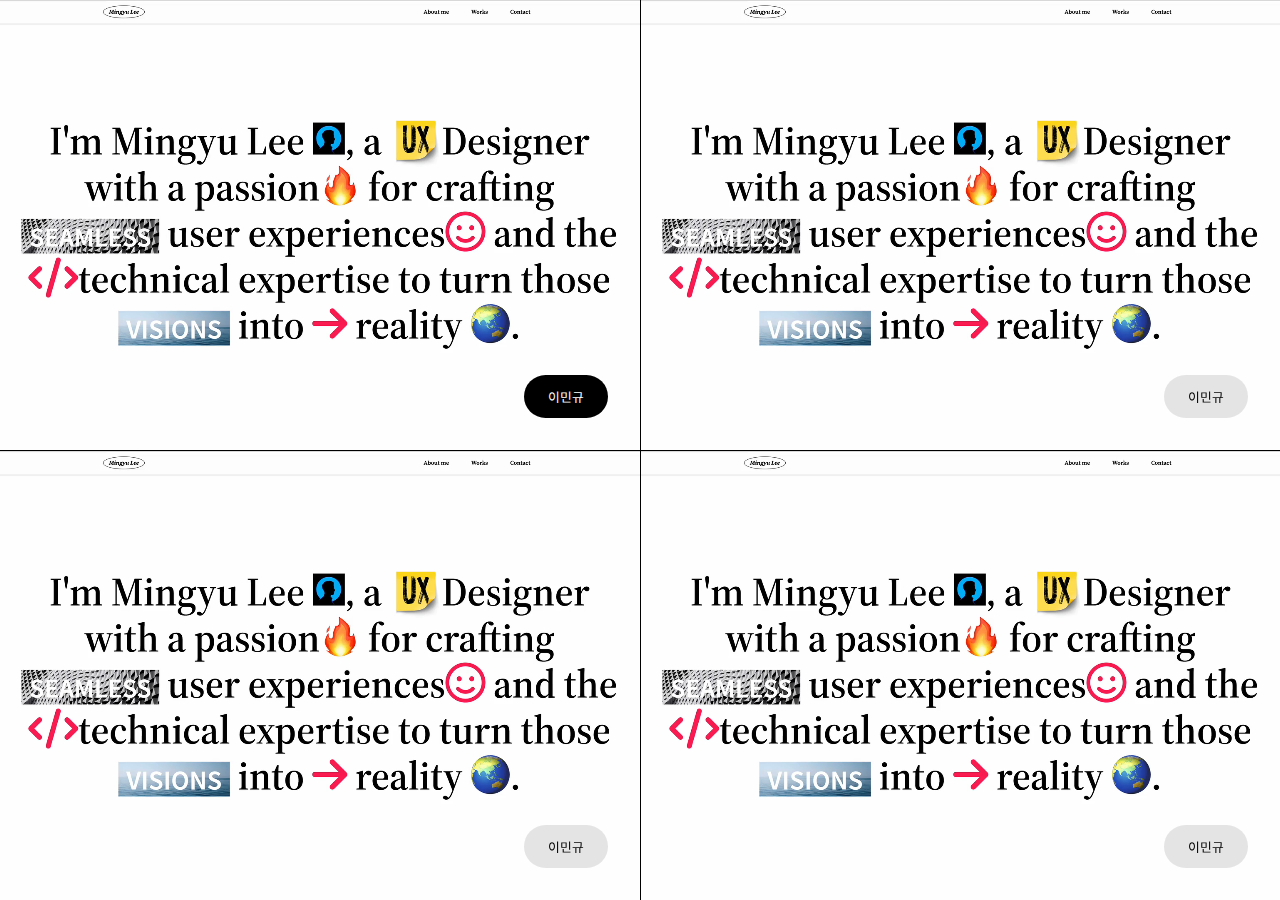
<file: index.html>
<!DOCTYPE html>
<html>
<head>
    <meta charset="UTF-8">  
    <title>디지털 퍼블리싱</title> 
    <link rel="stylesheet" type="text/css" href="style/main.css">
</head>
<body>



<div class="wrapper">
    <div class="column">

        <div class="work light">
            <video autoplay muted loop class="video">
                <source src="assets/sample_video.mp4" type="video/mp4">
            </video>
            <a class="cbnu-label-link" href="works/01/index.html">
                <div class="cbnu-label">
                    <div class="cbnu-landing-spacer"></div>
                    <div class="cbnu-label-inner">
                        <div class="cbnu-landing-spacer"></div>
                        <div class="cbnu-landing-button">이민규</div>
                    </div>
                </div>
            </a>
        </div>

        <div class="work light">
            <video autoplay muted loop class="video">
                <source src="assets/sample_video.mp4" type="video/mp4">
            </video>
            <a class="cbnu-label-link" href="works/02/index.html">
                <div class="cbnu-label">
                    <div class="cbnu-landing-spacer"></div>
                    <div class="cbnu-label-inner">
                        <div class="cbnu-landing-spacer"></div>
                        <div class="cbnu-landing-button">이민규</div>
                    </div>
                </div>
            </a>
        </div>

    </div>
    <div class="column">
        
        <div class="work light">
            <video autoplay muted loop class="video">
                <source src="assets/sample_video.mp4" type="video/mp4">
            </video>
            <a class="cbnu-label-link" href="works/03/index.html">
                <div class="cbnu-label">
                    <div class="cbnu-landing-spacer"></div>
                    <div class="cbnu-label-inner">
                        <div class="cbnu-landing-spacer"></div>
                        <div class="cbnu-landing-button">이민규</div>
                    </div>
                </div>
            </a>
        </div>
        <div class="work light">
            <video autoplay muted loop class="video">
                <source src="assets/sample_video.mp4" type="video/mp4">
            </video>
            <a class="cbnu-label-link" href="works/04/index.html">
                <div class="cbnu-label">
                    <div class="cbnu-landing-spacer"></div>
                    <div class="cbnu-label-inner">
                        <div class="cbnu-landing-spacer"></div>
                        <div class="cbnu-landing-button">이민규</div>
                    </div>
                </div>
            </a>
        </div>
    </div>
</div>



</body>
</html>
</file>
<file: style/main.css>
@import url('https://fonts.googleapis.com/css2?family=Noto+Sans+KR:wght@100;400&display=swap');

body{
    font-family: 'Noto Sans kr',sans-serif;
    margin:0;
    background-color: #000000;
}

/* header styling */

#cbnu-back-button{
    text-align: center;
    padding: 0.5rem;
    border-radius: 1rem;
    transition: background-color 0.25s;
}

#cbnu-back-button:link {
    color: black;
    background-color: #f1f1f1;
    text-decoration: none;
}
  
#cbnu-back-button:visited {
    color: black;
    background-color: #f1f1f1;
    text-decoration: none;
}

#cbnu-back-button:hover {
    color: white;
    background-color: black;
    text-decoration: none;
}

#cbnu-back-button:active {
    color: white;
    background-color: black;
    text-decoration: none;
}

#cbnu-header{
    font-family: 'Noto Sans kr';
    font-size: 0.80rem;
    padding: 6px 12px;
    background-color:white;
    box-shadow: 0px 4px 12px rgba(0, 0, 0, 0.05);

    border-bottom: 1px solid #dfdfdf;

    position:fixed;
    width: 100%;
    box-sizing: border-box;
    z-index: 10;
    top:0;
}

#cbnu-header-inner{
    display: flex;
    flex-direction: row;
    align-items: center;
    max-width: 1400px;
    margin: 0 auto;
}

#cbnu-heading-1{
    font-size: 0.80rem;
    font-weight: 100;
    margin: 0;
}

#cbnu-back-button{
    width: 4rem;
}

#cbnu-header-team{
    width: 4rem;
    text-align: right;
}

#cbnu-header-spacer{
    flex-grow: 1;
}

/* end of header styling */


.wrapper{
    display: flex;
    flex-direction: row;
    width: 100%;
    height: 100vh;
    gap:1px;
}

.row{
    display: flex;
    flex-direction: row;
    width: 100%;
    flex-grow: 1;
    flex-basis: 0;
    gap: 1px;

}

.row > * {
    flex-grow: 1;
    flex-basis: 0;
    position: relative;
}

.column{
    display: flex;
    flex-direction: column;
    width: 100%;
    flex-grow: 1;
    flex-basis: 0;
    gap: 1px;
}

.column > * {
    flex-grow: 1;
    flex-basis: 0;
    position: relative;
}


  

/* .title{
    flex-grow: 1;
    flex-basis: 0;
}

.work{
    flex-grow: 1;
    flex-basis: 0;
} */

.work > video{
    position: absolute;
    top: 0;
    left: 0;
    width: 100%;
    height: 100%;
    object-fit: cover;
    object-position: center;
}

.work.light{
    color:black;
}



.cbnu-landing-heading-1{
    margin:0;
    font-size: 5rem;
    line-height: 5rem;
    font-weight: 100;
}

.cbnu-landing-heading-2{
    margin:0;

}

.cbnu-landing-paragraph{
    margin:0;

}

.title{
    box-sizing: border-box;
    /* padding: 2rem; */
    background-color: #0a2424 ;
    color: #79fdc1;
}
.title-inner{
    box-sizing: border-box;
    padding: 2rem;
    display: flex;
    flex-direction: column;
    height: 100%;
}

.cbnu-landing-title-info{
    display: flex;
}

.cbnu-landing-spacer{
    flex-grow: 1;
}

.cbnu-label{
    position: relative;
    z-index: 10;
    width: 100%;
    height: 100%;
    display: flex;
    flex-direction: column;
    padding: 2rem;
    box-sizing: border-box;
}

.cbnu-label-inner{
    display: flex;
    flex-direction: row;
    
}

.cbnu-label-heading-2{
    margin: 0;
    font-size: 1rem;
}

.cbnu-landing-button{
    padding: 0.75rem 1.5rem;
    background-color: #bababa5f;
    backdrop-filter: blur(8px);
    border-radius: 1.5rem;
    font-size: 0.8rem;
    color: #000000;
}

.cbnu-label:hover{
    cursor: pointer;
}

.cbnu-label:hover > .cbnu-label-inner > .cbnu-landing-button{
    color: #ffffff;
    background-color: #000000;
    text-decoration: none;
}

.cbnu-label-link:link {
    color: #000000;

    text-decoration: none;
}
  
.cbnu-label-link:visited {
    color: #000000;

    text-decoration: none;
}

.cbnu-label-link:hover {

}

.cbnu-label-link:active {
    color: #000000;

    text-decoration: none;
}

.work.light > .cbnu-label-link:link  {
    color: #000000;

}

.work.light > .cbnu-label-link:visited  {
    color: #000000;

}

.work.light > .cbnu-label-link:hover {
    color: #000000;
    background-color: black;
    text-decoration: none;
}

.work.light > .cbnu-label-link:active {
    color: #000000;
    background-color: black;
    text-decoration: none;
}

.work.light > .cbnu-label-link > .cbnu-label > .cbnu-label-inner > .cbnu-landing-button{


}
</file>
